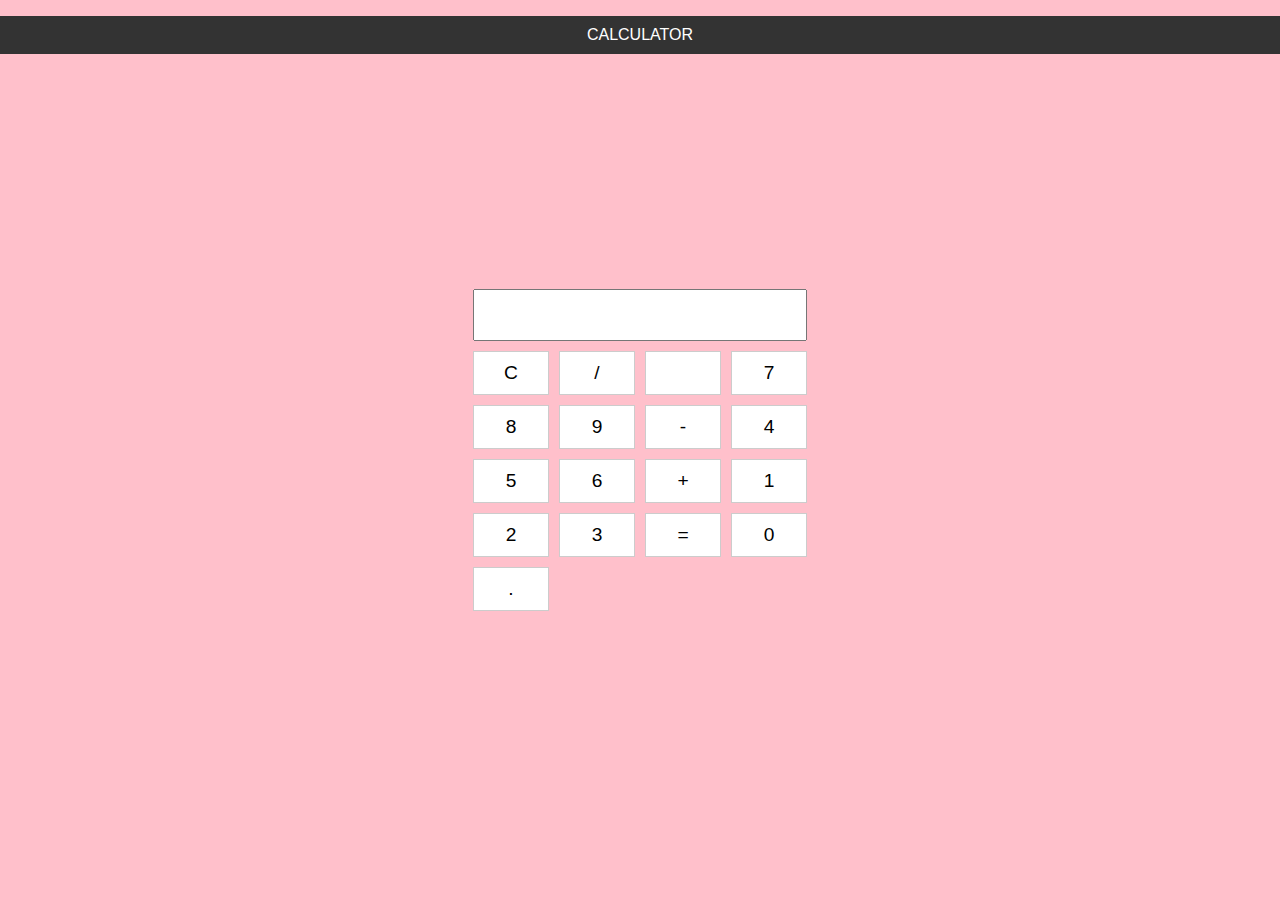
<file: index.html>
<!DOCTYPE html>
<html lang="en">
<head>
    <meta charset="UTF-8">
    <meta name="viewport" content="width=device-width, initial-scale=1.0">
    <link rel="stylesheet" href="style.css">
    <title>Basic Calculator</title>
</head>
<body>
    <p>CALCULATOR</p>
    <div class="calculator">
        <input type="text" id="display" readonly>

        <button onclick="clearDisplay()">C</button>
        <button onclick="appendInput('/')">/</button>
        <button onclick="appendInput('')"></button>

        <button onclick="appendInput('7')">7</button>
        <button onclick="appendInput('8')">8</button>
        <button onclick="appendInput('9')">9</button>
        <button onclick="appendInput('-')">-</button>

        <button onclick="appendInput('4')">4</button>
        <button onclick="appendInput('5')">5</button>
        <button onclick="appendInput('6')">6</button>
        <button onclick="appendInput('+')">+</button>

        <button onclick="appendInput('1')">1</button>
        <button onclick="appendInput('2')">2</button>
        <button onclick="appendInput('3')">3</button>
        <button onclick="calculateResult()">=</button>

        <button onclick="appendInput('0')">0</button>
        <button onclick="appendInput('.')">.</button>
    </div>

    <script src="indez.js"></script>
</body>
</html>
</file>
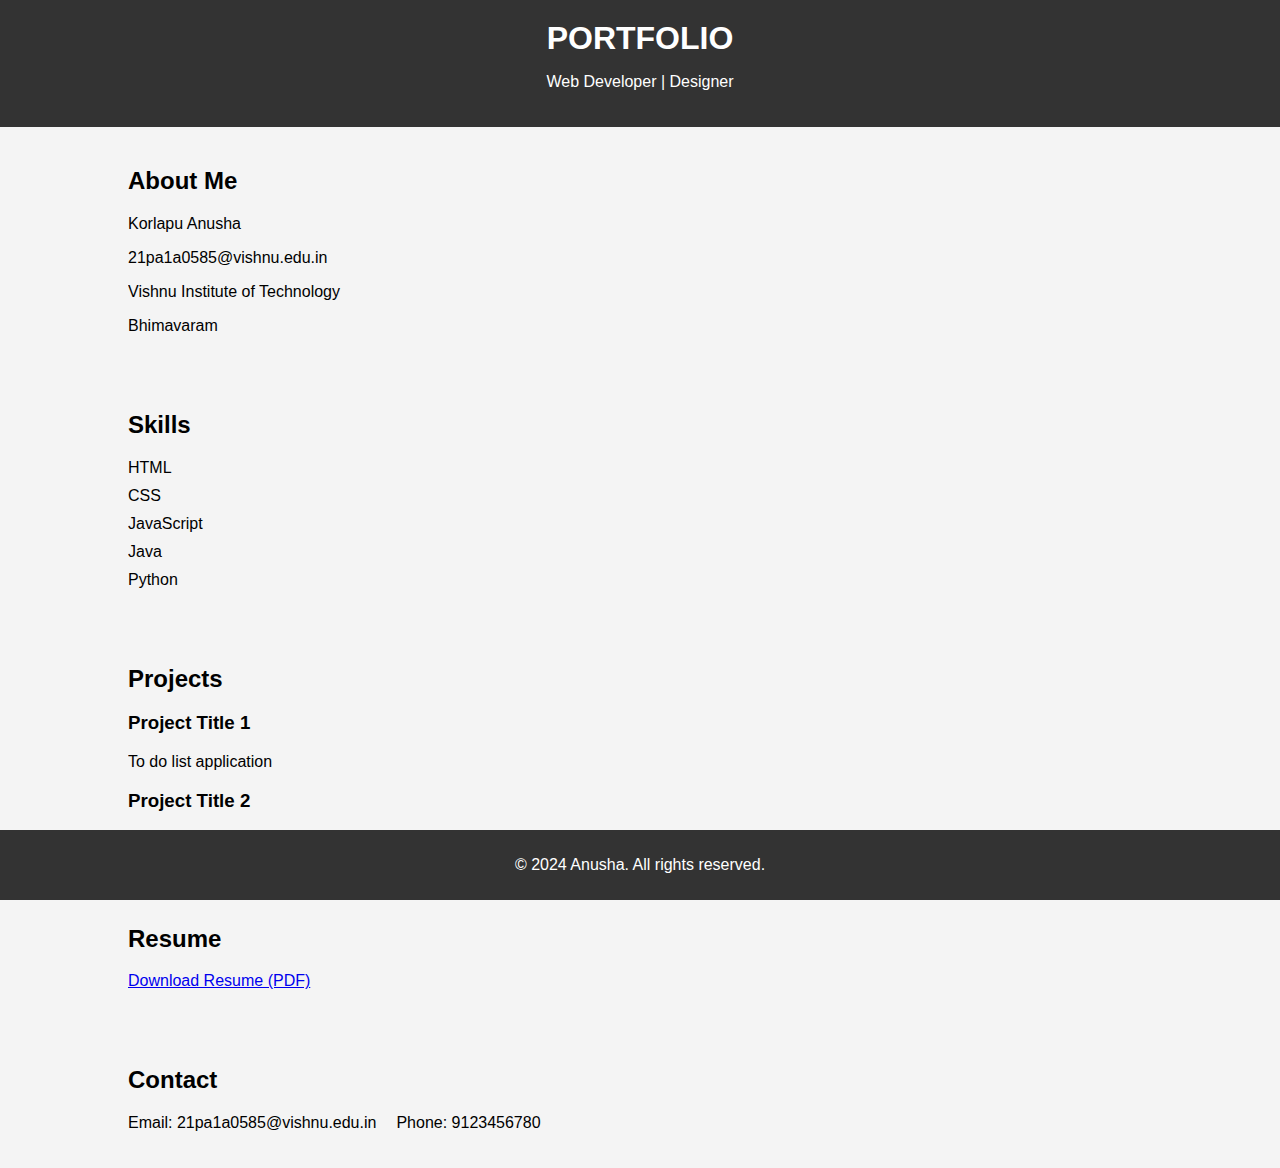
<file: hello.html>
<!DOCTYPE html>
<html lang="en">
<head>
    <meta charset="UTF-8">
    <meta name="viewport" content="width=device-width, initial-scale=1.0">
    <title>Your Name - Portfolio</title>
    <style>
        body {
            font-family: 'Arial', sans-serif;
            margin: 0;
            padding: 0;
            background-color: #f4f4f4;
        }
        header {
            background-color: #333;
            color: #fff;
            text-align: center;
            padding: 20px 0;
        }
        header h1 {
            margin: 0;
        }

        .container {
            width: 80%;
            margin: auto;
            overflow: hidden;
        }

        section {
            padding: 20px 0;
        }

        .skills ul, .projects ul {
            list-style: none;
            padding: 0;
        }

        .skills li, .projects li {
            margin-bottom: 10px;
        }

        .contact ul {
            list-style: none;
            padding: 0;
            display: flex;
            flex-wrap: wrap;
            gap: 20px;
        }

        .footer {
            background-color: #333;
            color: #fff;
            text-align: center;
            padding: 10px 0;
            position: fixed;
            bottom: 0;
            width: 100%;
        }
    </style>
</head>
<body>

    <header>
        <div class="container">
            <h1>PORTFOLIO</h1>
            <p>Web Developer | Designer</p>
        </div>
    </header>

    <div class="container">

        <section id="about">
            <h2>About Me</h2>
            <p>Korlapu Anusha</p>
            <p>21pa1a0585@vishnu.edu.in</p>
            <p>Vishnu Institute of Technology</p>
            <p>Bhimavaram</p>
        </section>

        <section id="skills">
            <h2>Skills</h2>
            <div class="skills">
                <ul>
                    <li>HTML</li>
                    <li>CSS</li>
                    <li>JavaScript</li>
                    <li>Java</li>
                    <li>Python</li>
                </ul>
            </div>
        </section>

        <section id="projects">
            <h2>Projects</h2>
            <div class="projects">
                <ul>
                    <li>
                        <h3>Project Title 1</h3>
                        <p>To do list application</p>
                    </li>
                    <li>
                        <h3>Project Title 2</h3>
                        <p>Blog using fullstack</p>
                    </li>
                </ul>
            </div>
        </section>

        <section id="resume">
            <h2>Resume</h2>
            <p><a href="my-resume.pdf" target="_blank" rel="noopener noreferrer">Download Resume (PDF)</a></p>
        </section>

        <section id="contact">
            <h2>Contact</h2>
            <div class="contact">
                <ul>
                    <li>Email: 21pa1a0585@vishnu.edu.in</li>
                    <li>Phone: 9123456780</li>
                </ul>
            </div>
        </section>

    </div>

    <footer class="footer">
        <p>&copy; 2024 Anusha. All rights reserved.</p>
    </footer>

</body>
</html>
</file>
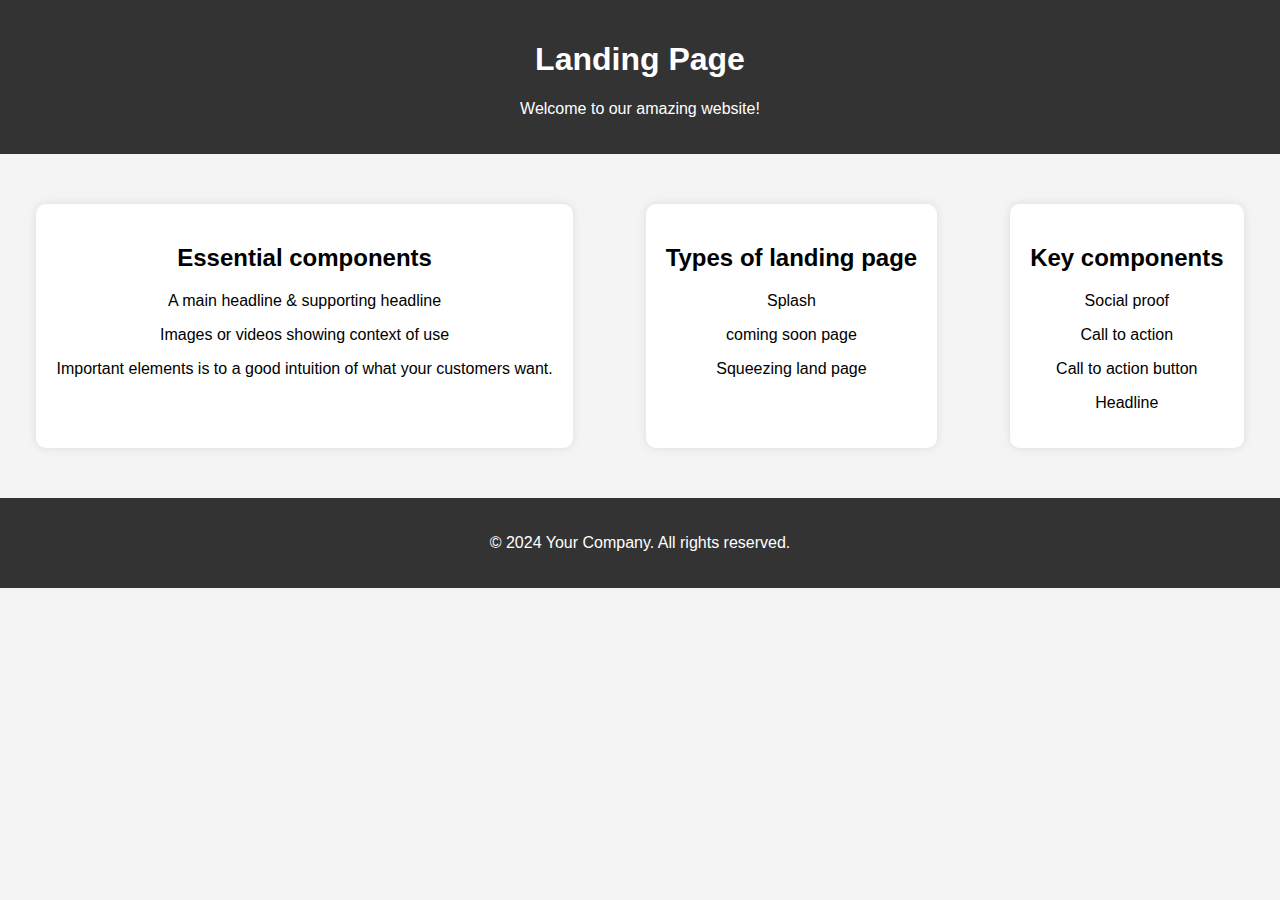
<file: land.html>
<!DOCTYPE html>
<html lang="en">
<head>
    <meta charset="UTF-8">
    <meta name="viewport" content="width=device-width, initial-scale=1.0">
    <title>Your Landing Page</title>
    <style>
        body {
            font-family: 'Arial', sans-serif;
            margin: 0;
            padding: 0;
            background-color: #f4f4f4;
        }

        header {
            background-color: #333;
            color: white;
            padding: 20px;
            text-align: center;
        }

        section {
            display: flex;
            justify-content: space-around;
            padding: 50px 0;
        }

        .feature {
            text-align: center;
            padding: 20px;
            background-color: white;
            border-radius: 10px;
            box-shadow: 0 0 10px rgba(0, 0, 0, 0.1);
        }

        footer {
            background-color: #333;
            color: white;
            text-align: center;
            padding: 20px;
        }
    </style>
</head>
<body>
    <header>
        <h1>Landing Page</h1>
        <p>Welcome to our amazing website!</p>
    </header>

    <section>
        <div class="feature">
            <h2>Essential components</h2>
            <p>A main headline & supporting headline</p>
            <p>Images or videos showing context of use</p>
            <p>Important elements is to a good intuition of what your customers want.</p>
        </div>

        <div class="feature">
            <h2>Types of landing page</h2>
            <p>Splash</p>
            <p>coming soon page</p>
            <p>Squeezing land page</p>
        </div>

        <div class="feature">
            <h2>Key components</h2>
            <p>Social proof</p>
            <p>Call to action</p>
            <p>Call to action button</p>
            <p>Headline</p>
        </div>
    </section>

    <footer>
        <p>&copy; 2024 Your Company. All rights reserved.</p>
    </footer>
</body>
</html>
</file>
<file: style.css>
body {
    font-family: 'Arial', sans-serif;
    margin: 0;
    padding: 0;
    display: flex;
    align-items: center;
    justify-content: center;
    height: 100vh;
    background-color: pink;
}
p{
    padding-top: 18;
    background-color: #333; 
    color: white;
    padding: 10px;
    text-align: center;
    position: fixed; 
    top: 0; 
    width: 100%; 
    align-items: center;
    justify-content: center;
    z-index: 1000; 
    padding-left: 17;
}
.calculator {
    display: grid;
    grid-template-columns: repeat(4, 1fr);
    grid-gap: 10px;
    max-width: 400px;
}

input {
    grid-column: span 4;
    padding: 10px;
    font-size: 1.5em;
}

button {
    padding: 10px;
    font-size: 1.2em;
    border: 1px solid #ccc;
    background-color: #fff;
    cursor: pointer;
}

button:active {
    background-color: #f0f0f0;
}
</file>
